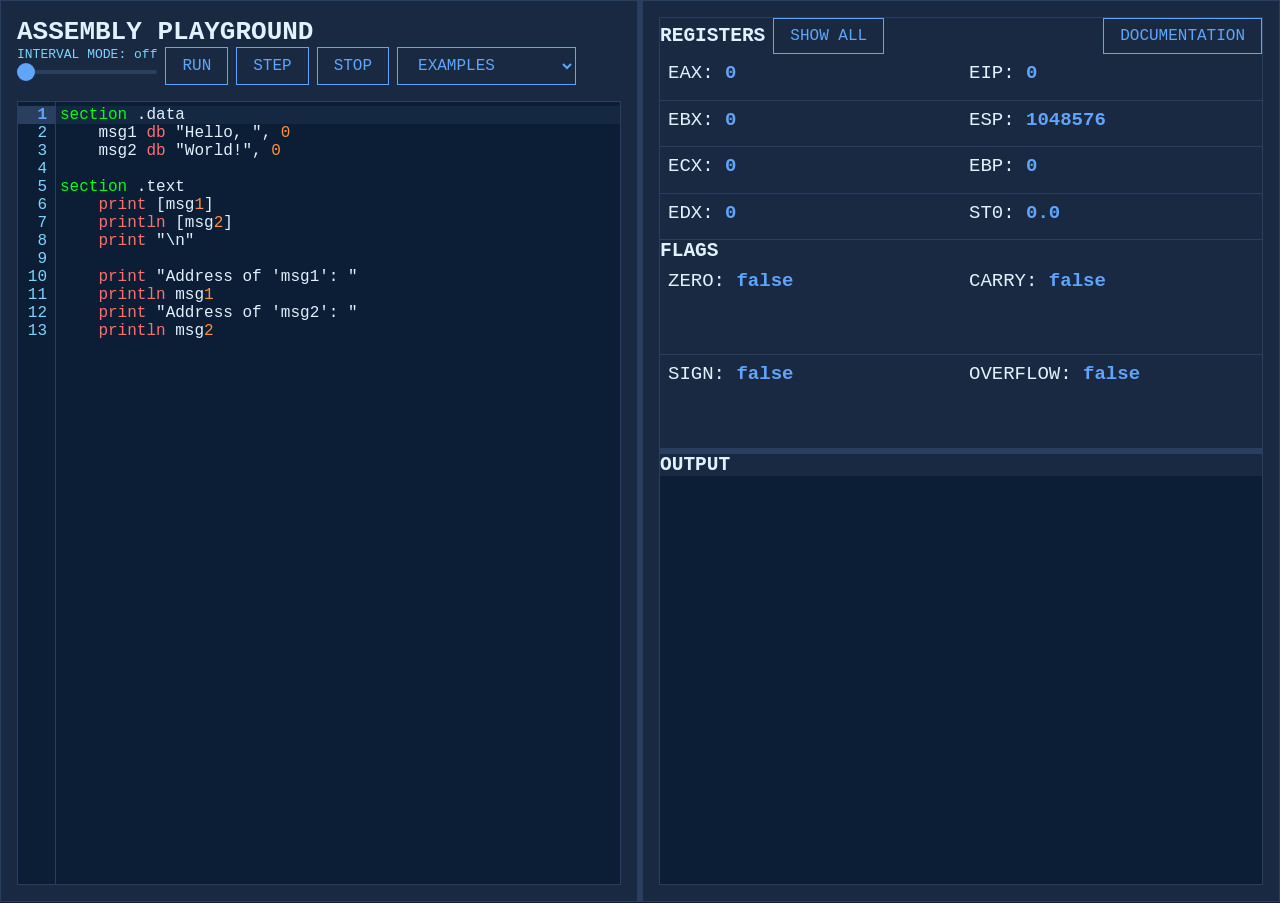
<file: index.html>
<!DOCTYPE html>
<html lang="en">

<head>
    <title>Assembly Playground</title>
    <link rel="icon" type="image/x-icon" href="img/icon.png">
    <link rel="stylesheet" href="css/index.css">
    <meta name="viewport" content="width=device-width, initial-scale=1">
    <meta name="description" content="Small x86 Assembly language emulator written in JavaScript, ade for a school project.">
    <script src="js/asm.js" defer></script>
    <script src="js/ui.js" defer></script>

    <!-- import codemirror (better textarea) -->    
    <link rel="stylesheet" href="lib/codemirror/main/codemirror.css" defer>
    <script src="lib/codemirror/main/codemirror.js" defer></script>
    <!-- codemirror addons -->
    <script src="lib/codemirror/addon/edit/matchbrackets.js" defer></script>
    <script src="lib/codemirror/addon/edit/closebrackets.js" defer></script>
    <script src="lib/codemirror/addon/selection/active-line.js" defer></script>
    <script src="js/codemirror/highlighting.js" defer></script>
</head>

<body>
    <main class="app">
        <div class="editor-panel">
            <h1>ASSEMBLY PLAYGROUND</h1>
            <div class="toolbar">
                <div class="speed-control">
                    <label for="speed-slider">INTERVAL MODE: <span id="speed-display"></span></label>
                    <input type="range" id="speed-slider" min="0" max="3000" value="0" step="200">
                </div>
                <button id="btn-run">RUN</button>
                <button id="btn-step">STEP</button>
                <button id="btn-reset">STOP</button>
                <select id="examples-select">
                    <option value="">EXAMPLES</option>
                    <option value="0">Calculator</option>
                    <option value="1">Fibonacci</option>
                    <option value="2">Hello, world!</option>
                </select>
            </div>
            <textarea id="code-input"></textarea>
        </div>
        <div class="resizer resizer-horizontal"></div>
        <div class="state-panel">
            <div class="registers-panel">
                <div class="registers-header">
                    <h2>REGISTERS</h2>
                    <button id="btn-show-regs" class="btn-all-regs">SHOW ALL</button>
                    <a href="docs.html" id="btn-help">DOCUMENTATION</a>
                </div>
                <div class="registers-grid">
                    <div class="register" id="reg-EAX">
                        EAX: <span class="reg-value">0</span>
                    </div>
                    <div class="register" id="reg-EIP">
                        EIP: <span class="reg-value">0</span>
                    </div>
                    <div class="register" id="reg-EBX">
                        EBX: <span class="reg-value">0</span>
                    </div>
                    <div class="register" id="reg-ESP">
                        ESP: <span class="reg-value">1048576</span>
                    </div>
                    <div class="register" id="reg-ECX">
                        ECX: <span class="reg-value">0</span>
                    </div>
                    <div class="register" id="reg-EBP">
                        EBP: <span class="reg-value">0</span>
                    </div>
                    <div class="register" id="reg-EDX">
                        EDX: <span class="reg-value">0</span>
                    </div>
                    <div class="register" id="reg-ST0">
                        ST0: <span class="reg-value">0.0</span>
                    </div>
                </div>
                <h2>FLAGS</h2>
                <div class="flags-grid">
                    <div class="flag" id="flag-ZERO">
                        ZERO: <span class="flag-value">false</span>
                    </div>
                    <div class="flag" id="flag-CARRY">
                        CARRY: <span class="flag-value">false</span>
                    </div>
                    <div class="flag" id="flag-SIGN">
                        SIGN: <span class="flag-value">false</span>
                    </div>
                    <div class="flag" id="flag-OVERFLOW">
                        OVERFLOW: <span class="flag-value">false</span>
                    </div>
                </div>
            </div>
            <div class="resizer resizer-vertical"></div>
            <div class="log-panel">
                <h2>OUTPUT</h2>
                <textarea name="log" id="log-output" readonly></textarea>
            </div>
        </div>
    </div>
    <div id="reg-popup">
        <div class="reg-popup-inner">
            <div class="reg-popup-titlebar">
                <span>ALL REGISTERS</span>
                <button id="btn-close-reg-popup">x</button>
            </div>
            <div id="reg-popup-body"></div>
        </div>
    </main>
</body>

</html>
</file>
<file: css/index.css>
/* variables */

:root {
	--bg: #0C1E35;
	--panel: #1A2942;
	--border: #2a3f5f;
	--accent: #60A5FA;
	--accent-dark: #2a5fb4;
	--error: #F87171;
	--text: #E0F2FE;
	--muted: #7DD3FC;
	--purple: #a78bfa;
	--yellow: #FBBF24;
	--orange: #fb923c;
	--section: #00ff15;
}

* {
	box-sizing: border-box;
	margin: 0;
	padding: 0;
}

/* font */

@font-face {
	font-family: Fira Code;
	src: url(fonts/FiraCodefonts.ttf);
}

/* base */

body {
	background: var(--bg);
	color: var(--text);
	font-family: monospace;
	overflow: hidden;
}

.app {
	display: grid;
	grid-template-columns: 1fr 4px 1fr;
	height: 100vh;
}

.editor-panel,
.state-panel {
	height: 100%;
	background: var(--panel);
	padding: 16px;
	border: 1px solid var(--border);
}

.state-panel {
	display: flex;
	flex-direction: column;
	overflow: hidden;
}

/* resizers */

.resizer {
	position: relative;
	min-height: 3px;
	min-width: 4px;
	background: var(--border);
	user-select: none;
}

.resizer:hover {
	background: var(--accent);
}

.resizer-horizontal {
	cursor: col-resize;
}

.resizer-horizontal::after {
	content: "";
	position: absolute;
	top: 0;
	bottom: 0;
	left: -4px;
	right: -4px;
	user-select: none;
}

.resizer-vertical {
	cursor: row-resize;
	flex-shrink: 0;
}

.resizer-vertical::after {
	content: "";
	position: absolute;
	left: 0;
	right: 0;
	top: -4px;
	bottom: -4px;
}

/* toolbar */

.toolbar {
	display: flex;
	flex-wrap: wrap;
	gap: 8px;
	margin-bottom: 16px;
}

.toolbar label {
	min-width: 40px;
	color: var(--muted);
}

#btn-help {
	margin-left: auto;
	text-decoration: none;
}

button,
#btn-help {
	background: var(--panel);
	color: var(--accent);
	border: 1px solid var(--accent);
	padding: 8px 16px;
	font-family: monospace;
	font-size: 16px;
	cursor: pointer;
}

button:hover,
#btn-help:hover {
	color: var(--accent-dark);
	border-color: var(--accent-dark);
}

#examples-select {
    background: var(--panel);
    color: var(--accent);
    border: 1px solid var(--accent);
    padding: 8px 16px;
    font-family: monospace;
    font-size: 16px;
    cursor: pointer;
}

.speed-control {
	display: flex;
	flex-direction: column;
}

#speed-display {
	min-width: 40px;
	color: var(--muted);
}


/* speed slider */

#speed-slider {
    margin-top: 8px;
    -webkit-appearance: none;
    appearance: none;
    height: 4px;
    background: var(--border);
    border-radius: 2px;
    outline: none;
}

#speed-slider::-webkit-slider-thumb {
    -webkit-appearance: none;
    appearance: none;
    width: 18px;
    height: 18px;
    border-radius: 50%;
    background: var(--accent);
    cursor: pointer;
}

#speed-slider::-moz-range-thumb {
    width: 18px;
    height: 18px;
    border-radius: 50%;
    background: var(--accent);
    cursor: pointer;
    border: none;
}

#speed-slider:hover {
    opacity: 1;
}

/* code editor */

#code-input {
    height: calc(100vh - 116px);
}

.CodeMirror {
	height: calc(100vh - 116px) !important; /* !important needed because CodeMirror stylesheets are aggressive */
	background: var(--bg) !important;
	color: var(--text) !important;
	border: 1px solid var(--border);
	font-size: 16px;
	overflow: hidden;
	
}

.CodeMirror-gutters {
    background: var(--bg) !important;
    border-right: 1px solid var(--border) !important;
}

.CodeMirror-linenumber {
    color: var(--muted) !important;
    padding: 0 8px !important;
}

.CodeMirror-activeline-background {
    background: rgba(42, 63, 95, 0.3) !important;
}

.CodeMirror-activeline-gutter {
    background: var(--border) !important;
}

.CodeMirror-activeline .CodeMirror-linenumber {
    color: var(--accent) !important;
    font-weight: bold;
}

.CodeMirror-cursor {
	border-left: 1px solid var(--text) !important;
}

.current-line {
	background: rgba(0, 255, 159, 0.1) !important;
	border-left: 2px solid var(--accent) !important;
}

/* syntax highlighting */

.cm-s-custom .cm-keyword { color: var(--error); }
.cm-s-custom .cm-variable { color: var(--accent); }
.cm-s-custom .cm-number { color: var(--orange); }
.cm-s-custom .cm-comment { color: var(--muted); font-style: italic; }
.cm-s-custom .cm-hex { color: var(--purple); }
.cm-s-custom .cm-label { color: var(--text); }
.cm-s-custom .cm-section { color: var(--section); }

/* registers */

.registers-panel,
.log-panel {
	flex: 1;
	border: 1px solid var(--border);
	overflow: hidden;
	min-height: 0;
}

.registers-panel {
	display: flex;
	flex-direction: column;
	overflow-y: auto;
}

.registers-header {
	display: flex;
	align-items: center;
	gap: 8px;
}

.registers-grid {
	flex: 1;
	display: grid;
	grid-template-columns: 1fr 1fr;
	align-content: stretch;
}

.register,
.flag {
	padding: 8px;
	font-size: 19px;
	border-bottom: 1px solid var(--border);
}

.reg-value,
.flag-value {
	color: var(--accent);
	font-weight: bold;
}

.flags-grid {
	flex: 1;
	display: grid;
	grid-template-columns: 1fr 1fr;
}

/* log */

.log-panel {
	display: flex;
	flex-direction: column;
}

#log-output {
	width: 100%;
	flex: 1;
	min-height: 0;
	background: var(--bg);
	color: var(--accent);
	border: none;
	padding: 8px;
	font-family: monospace;
	font-size: 16px;
	resize: none;
	outline: none;
}

/* register popup */

#reg-popup {
	display: none;
}

.reg-popup-inner {
	position: fixed;
	top: 100px;
	left: 100px;
	background: var(--bg);
	border: 1px solid var(--border);
	border-radius: 6px;
	min-width: 240px;
	z-index: 100;
	overflow: hidden;
}

.reg-popup-titlebar {
	display: flex;
	align-items: center;
	justify-content: space-between;
	padding: 6px 10px;
	background: var(--panel);
	border-bottom: 1px solid var(--border);
	user-select: none;
	cursor: grab;
}

.reg-popup-body {
	padding: 10px;
}

.reg-popup-group {
	margin-bottom: 12px;
}

.reg-popup-row {
	display: flex;
	align-items: center;
	margin-bottom: 2px;
}

.reg-name {
	display: inline-block;
	width: 36px;
	color: var(--text);
}

.reg-val {
	display: inline-block;
	width: 80px;
	color: var(--accent);
}

/* mobile */

@media (max-width: 768px) {
    body {
        overflow: auto;
    }

    .app {
        display: flex;
        flex-direction: column;
        height: auto;
    }

	#log-output {
		min-height: 400px;
	}

    .resizer {
        display: none;
    }

    .editor-panel,
    .state-panel {
        width: 100%;
        height: auto;
    }

    .reg-popup-inner {
		display: none;
    }

	#btn-show-regs {
		display: none;
	}
}
</file>
<file: lib/codemirror/main/codemirror.css>
.CodeMirror{font-family:monospace;height:300px;color:#000;direction:ltr}.CodeMirror-lines{padding:4px 0}.CodeMirror pre.CodeMirror-line,.CodeMirror pre.CodeMirror-line-like{padding:0 4px}.CodeMirror-gutter-filler,.CodeMirror-scrollbar-filler{background-color:#fff}.CodeMirror-gutters{border-right:1px solid #ddd;background-color:#f7f7f7;white-space:nowrap}.CodeMirror-linenumber{padding:0 3px 0 5px;min-width:20px;text-align:right;color:#999;white-space:nowrap}.CodeMirror-guttermarker{color:#000}.CodeMirror-guttermarker-subtle{color:#999}.CodeMirror-cursor{border-left:1px solid #000;border-right:none;width:0}.CodeMirror div.CodeMirror-secondarycursor{border-left:1px solid silver}.cm-fat-cursor .CodeMirror-cursor{width:auto;border:0!important;background:#7e7}.cm-fat-cursor div.CodeMirror-cursors{z-index:1}.cm-fat-cursor .CodeMirror-line::selection,.cm-fat-cursor .CodeMirror-line>span::selection,.cm-fat-cursor .CodeMirror-line>span>span::selection{background:0 0}.cm-fat-cursor .CodeMirror-line::-moz-selection,.cm-fat-cursor .CodeMirror-line>span::-moz-selection,.cm-fat-cursor .CodeMirror-line>span>span::-moz-selection{background:0 0}.cm-fat-cursor{caret-color:transparent}@-moz-keyframes blink{50%{background-color:transparent}}@-webkit-keyframes blink{50%{background-color:transparent}}@keyframes blink{50%{background-color:transparent}}.cm-tab{display:inline-block;text-decoration:inherit}.CodeMirror-rulers{position:absolute;left:0;right:0;top:-50px;bottom:0;overflow:hidden}.CodeMirror-ruler{border-left:1px solid #ccc;top:0;bottom:0;position:absolute}.cm-s-default .cm-header{color:#00f}.cm-s-default .cm-quote{color:#090}.cm-negative{color:#d44}.cm-positive{color:#292}.cm-header,.cm-strong{font-weight:700}.cm-em{font-style:italic}.cm-link{text-decoration:underline}.cm-strikethrough{text-decoration:line-through}.cm-s-default .cm-keyword{color:#708}.cm-s-default .cm-atom{color:#219}.cm-s-default .cm-number{color:#164}.cm-s-default .cm-def{color:#00f}.cm-s-default .cm-variable-2{color:#05a}.cm-s-default .cm-type,.cm-s-default .cm-variable-3{color:#085}.cm-s-default .cm-comment{color:#a50}.cm-s-default .cm-string{color:#a11}.cm-s-default .cm-string-2{color:#f50}.cm-s-default .cm-meta{color:#555}.cm-s-default .cm-qualifier{color:#555}.cm-s-default .cm-builtin{color:#30a}.cm-s-default .cm-bracket{color:#997}.cm-s-default .cm-tag{color:#170}.cm-s-default .cm-attribute{color:#00c}.cm-s-default .cm-hr{color:#999}.cm-s-default .cm-link{color:#00c}.cm-s-default .cm-error{color:red}.cm-invalidchar{color:red}.CodeMirror-composing{border-bottom:2px solid}div.CodeMirror span.CodeMirror-matchingbracket{color:#0b0}div.CodeMirror span.CodeMirror-nonmatchingbracket{color:#a22}.CodeMirror-matchingtag{background:rgba(255,150,0,.3)}.CodeMirror-activeline-background{background:#e8f2ff}.CodeMirror{position:relative;overflow:hidden;background:#fff}.CodeMirror-scroll{overflow:scroll!important;margin-bottom:-50px;margin-right:-50px;padding-bottom:50px;height:100%;outline:0;position:relative;z-index:0}.CodeMirror-sizer{position:relative;border-right:50px solid transparent}.CodeMirror-gutter-filler,.CodeMirror-hscrollbar,.CodeMirror-scrollbar-filler,.CodeMirror-vscrollbar{position:absolute;z-index:6;display:none;outline:0}.CodeMirror-vscrollbar{right:0;top:0;overflow-x:hidden;overflow-y:scroll}.CodeMirror-hscrollbar{bottom:0;left:0;overflow-y:hidden;overflow-x:scroll}.CodeMirror-scrollbar-filler{right:0;bottom:0}.CodeMirror-gutter-filler{left:0;bottom:0}.CodeMirror-gutters{position:absolute;left:0;top:0;min-height:100%;z-index:3}.CodeMirror-gutter{white-space:normal;height:100%;display:inline-block;vertical-align:top;margin-bottom:-50px}.CodeMirror-gutter-wrapper{position:absolute;z-index:4;background:0 0!important;border:none!important}.CodeMirror-gutter-background{position:absolute;top:0;bottom:0;z-index:4}.CodeMirror-gutter-elt{position:absolute;cursor:default;z-index:4}.CodeMirror-gutter-wrapper ::selection{background-color:transparent}.CodeMirror-gutter-wrapper ::-moz-selection{background-color:transparent}.CodeMirror-lines{cursor:text;min-height:1px}.CodeMirror pre.CodeMirror-line,.CodeMirror pre.CodeMirror-line-like{-moz-border-radius:0;-webkit-border-radius:0;border-radius:0;border-width:0;background:0 0;font-family:inherit;font-size:inherit;margin:0;white-space:pre;word-wrap:normal;line-height:inherit;color:inherit;z-index:2;position:relative;overflow:visible;-webkit-tap-highlight-color:transparent;-webkit-font-variant-ligatures:contextual;font-variant-ligatures:contextual}.CodeMirror-wrap pre.CodeMirror-line,.CodeMirror-wrap pre.CodeMirror-line-like{word-wrap:break-word;white-space:pre-wrap;word-break:normal}.CodeMirror-linebackground{position:absolute;left:0;right:0;top:0;bottom:0;z-index:0}.CodeMirror-linewidget{position:relative;z-index:2;padding:.1px}.CodeMirror-rtl pre{direction:rtl}.CodeMirror-code{outline:0}.CodeMirror-gutter,.CodeMirror-gutters,.CodeMirror-linenumber,.CodeMirror-scroll,.CodeMirror-sizer{-moz-box-sizing:content-box;box-sizing:content-box}.CodeMirror-measure{position:absolute;width:100%;height:0;overflow:hidden;visibility:hidden}.CodeMirror-cursor{position:absolute;pointer-events:none}.CodeMirror-measure pre{position:static}div.CodeMirror-cursors{visibility:hidden;position:relative;z-index:3}div.CodeMirror-dragcursors{visibility:visible}.CodeMirror-focused div.CodeMirror-cursors{visibility:visible}.CodeMirror-selected{background:#d9d9d9}.CodeMirror-focused .CodeMirror-selected{background:#d7d4f0}.CodeMirror-crosshair{cursor:crosshair}.CodeMirror-line::selection,.CodeMirror-line>span::selection,.CodeMirror-line>span>span::selection{background:#d7d4f0}.CodeMirror-line::-moz-selection,.CodeMirror-line>span::-moz-selection,.CodeMirror-line>span>span::-moz-selection{background:#d7d4f0}.cm-searching{background-color:#ffa;background-color:rgba(255,255,0,.4)}.cm-force-border{padding-right:.1px}@media print{.CodeMirror div.CodeMirror-cursors{visibility:hidden}}.cm-tab-wrap-hack:after{content:''}span.CodeMirror-selectedtext{background:0 0}
</file>
